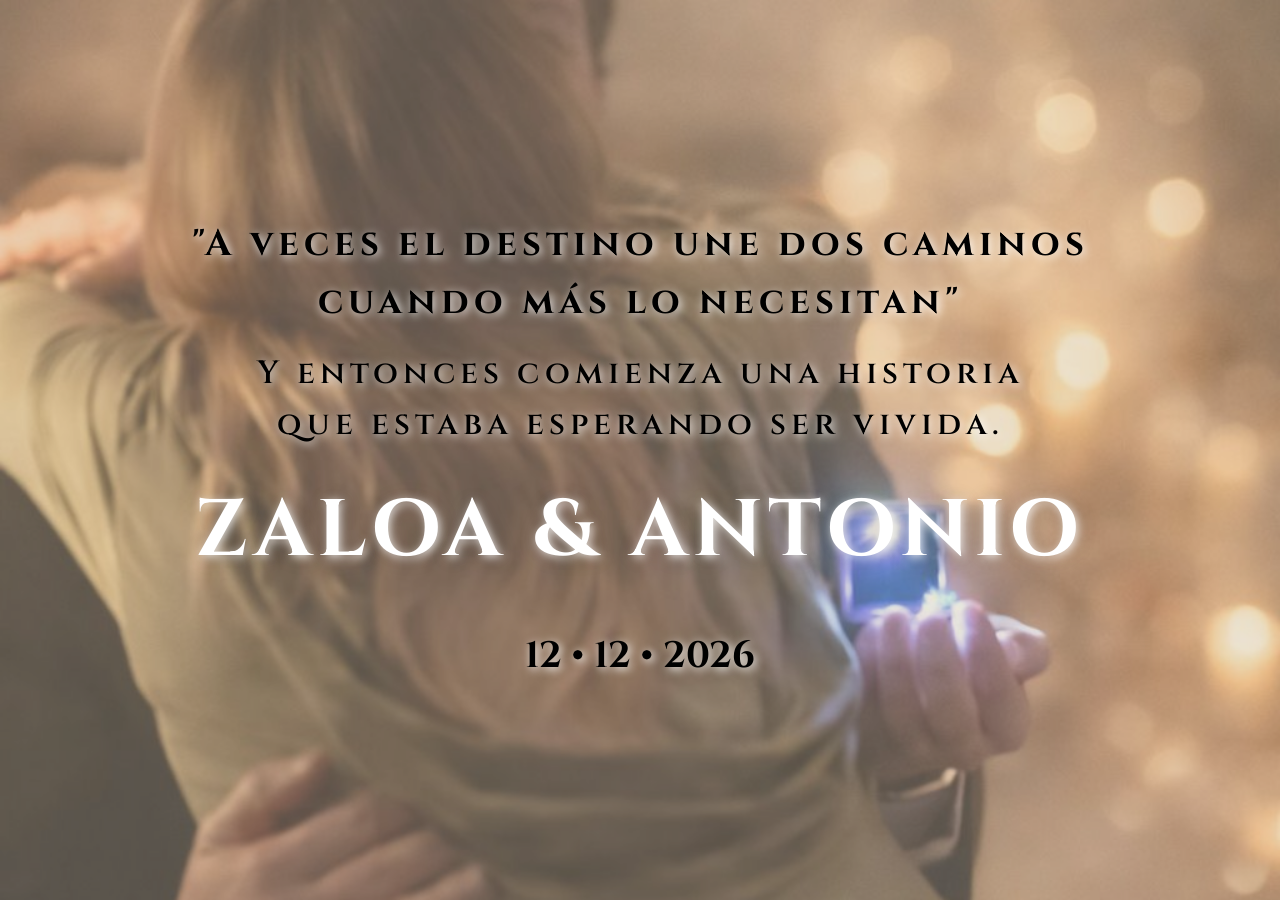
<file: index.html>
<!DOCTYPE html>
<html lang="es">

<head>
    <meta charset="UTF-8">
    <meta name="viewport" content="width=device-width, initial-scale=1.0">
    <meta name="description"
        content="Invitación exclusiva a la boda de Zaloa & Antonio el 12 de diciembre de 2026 en Doña Francisquita Catering. ¡Te esperamos!">
    <title>Nuestra Boda | ZALOA & ANTONIO</title>
    <link rel="preconnect" href="https://fonts.googleapis.com">
    <link rel="preconnect" href="https://fonts.gstatic.com" crossorigin>
    <link
        href="https://fonts.googleapis.com/css2?family=Cinzel:wght@400;700&family=Cormorant:wght@400;600;700&family=Montserrat:wght@300;400&family=Playfair+Display:ital,wght@0,400;0,700;1,400&display=swap"
        rel="stylesheet">
    <link rel="stylesheet" href="style.css">
</head>

<body>
    <div class="scroll-container">
        <!-- Section 1: Hero con Imagen de Finca -->
        <section class="section hero" id="home"
            style="background-image: url('images/1.1.jpg'); background-size: cover; background-position: center;">
            <div class="overlay"></div>
            <div class="content fade-in">
                <span class="subtitle">"A veces el destino une dos caminos <br> cuando más lo necesitan"</span>
                <span class="subtitle1"> Y entonces comienza una historia <br> que estaba esperando ser vivida.</span>
                <h1>ZALOA & ANTONIO</h1>
                <p class="date">12 • 12 • 2026</p>
            </div>
        </section>

        <!-- Section 2: NUESTRA HISTORIA -->
        <section class="section history-section" id="history"
            style="background-image: url('images/2.jpg'); background-size: cover; background-position: center;">
            <div class="overlay"></div>
            <div class="content">
                <h2 class="reveal">NUESTRA HISTORIA</h2>
                <div class="history-card reveal delay-1">
                    <p class="section-subtitle reveal delay-2">Dicen que hay encuentros que aparecen escritos desde
                        siempre.
                    </p>
                    <div class="history-divider reveal delay-3"></div>
                    <p class="section-subtitle1 reveal delay-4">Cuando nos encontramos, todo empezó a encajar. <br>
                        Como si nuestras almas ya se conocieran.</p>
                    <p class="section-subtitle1 reveal delay-5">Desde entonces hemos caminado juntos, aprendiendo,
                        creceindo
                        y construyendo
                        una historia que hoy quremos celebrar con vosotros</p>
                    <p class="section-subtitle1 reveal delay-7">El 12 de diciembre de 2026, comenzaremos una nueva
                        etapa.
                    </p>
                </div>
            </div>
        </section>

        <!-- Section 2: Cuenta Atrás -->
        <section class="section countdown-section" id="countdown"
            style="background-image: url('images/1.jpg'); background-size: cover; background-position: center;">
            <div class="overlay"></div>
            <div class="content">
                <h2 class="countdown-main-title reveal">CUENTA ATRÁS</h2>
                <p class="section-subtitle subtitle-tight reveal delay-1">Nuestro gran día está cada vez más cerca</p>
                <p class="section-subtitle1 reveal delay-3">Y queremos compartirlo con las personas que forman parte de
                    nuestra vida.</p>
                <div class="countdown-container large reveal delay-4">
                    <div class="countdown-box pulse-soft">
                        <span id="days">00</span>
                        <label>Días</label>
                    </div>
                    <div class="countdown-box pulse-soft">
                        <span id="hours">00</span>
                        <label>Horas</label>
                    </div>
                    <div class="countdown-box pulse-soft">
                        <span id="minutes">00</span>
                        <label>Minutos</label>
                    </div>
                    <div class="countdown-box pulse-soft">
                        <span id="seconds">00</span>
                        <label>Segundos</label>
                    </div>
                </div>
            </div>
        </section>

        <!-- Section 3: Ubicación y Hora Unificado -->
        <section class="section location-section" id="location"
            style="background-image: url('images/3.jpg'); background-size: cover; background-position: center;">
            <div class="overlay"></div>
            <div class="content">
                <h2 class="reveal">EL GRAN DÍA</h2>
                <div class="location-container reveal delay-1">
                    <div class="location-info-card">
                        <div class="card-decoration"></div>
                        <div class="location-header">
                            <span class="icon">✨</span>
                            <h3>Ceremonia y Banquete</h3>
                        </div>
                        <div class="location-details">
                            <p class="venue-name">Finca la Tosca</p>
                            <p class="venue-address">Cam. Retiro, 2, Churriana, 29140 Málaga</p>
                            <div class="time-badge">
                                <span class="time-icon">🕒</span>
                                <span>Sábado, 12 de diciembre de 2026</span>
                            </div>
                            <div class="info-rectangles">
                                <div class="info-box">
                                    <span class="info-label">Ceremonia</span>
                                    <span class="info-value">13:00h</span>
                                </div>
                                <div class="info-box">
                                    <span class="info-label">Comida/fiesta</span>
                                    <span class="info-value">14:30h</span>
                                </div>
                            </div>
                        </div>
                        <a href="https://www.google.com/maps/place/Finca+la+Tosca+by+Do%C3%B1a+Francisquita+Catering/@36.6690931,-4.5057831,208m/data=!3m1!1e3!4m6!3m5!1s0xd72fa441da0c811:0x98508a2f35a46649!8m2!3d36.669154!4d-4.5057016!16s%2Fg%2F11f2ckz7c2?hl=es&entry=ttu"
                            target="_blank" class="btn-location">
                            <span>Cómo llegar 📍ㅤㅤㅤㅤ ⭢</span>
                        </a>
                    </div>
                </div>
            </div>
        </section>

        <!-- Section 4: Regalo Interactivo -->
        <section class="section gift-section" id="gift"
            style="background-image: url('images/4.jpg'); background-size: cover; background-position: center;">
            <div class="overlay"></div>
            <div class="content">
                <h2 class="reveal">NUESTRO REGALO</h2>
                <p class="section-subtitle reveal delay-1">Vuestra presencia es lo más importante para nosotros. <br>
                    Pero si queréis ayudarnos a empezar esta nueva aventura juntos, podéis hacerlo aquí.</p>
                <div class="gift-interactive-area reveal delay-2">
                    <div class="gift-stack-container" id="gift-box">
                        <!-- Beige Box 1 (Back) -->
                        <div class="gift-box beige-dark">
                            <div class="gift-lid">
                                <div class="gift-bow-wrapper">
                                    <div class="gift-bow-side bow-left"></div>
                                    <div class="gift-bow-side bow-right"></div>
                                    <div class="bow-center"></div>
                                </div>
                            </div>
                            <div class="gift-container-base">
                                <div class="gift-dots"></div>
                                <div class="gift-ribbon"></div>
                            </div>
                        </div>
                        <!-- Beige Box 2 (Left) -->
                        <div class="gift-box beige-light">
                            <div class="gift-lid">
                                <div class="gift-bow-wrapper">
                                    <div class="gift-bow-side bow-left"></div>
                                    <div class="gift-bow-side bow-right"></div>
                                    <div class="bow-center"></div>
                                </div>
                            </div>
                            <div class="gift-container-base">
                                <div class="gift-dots"></div>
                                <div class="gift-ribbon"></div>
                            </div>
                        </div>
                        <!-- Beige Box 3 (Right) -->
                        <div class="gift-box beige-medium">
                            <div class="gift-lid">
                                <div class="gift-bow-wrapper">
                                    <div class="gift-bow-side bow-left"></div>
                                    <div class="gift-bow-side bow-right"></div>
                                    <div class="bow-center"></div>
                                </div>
                            </div>
                            <div class="gift-container-base">
                                <div class="gift-dots"></div>
                                <div class="gift-ribbon"></div>
                            </div>
                        </div>
                    </div>
                    <div class="gift-reveal-content" id="gift-reveal">
                        <a href="#" id="iban-link" class="iban-link">Click aquí</a>
                        <div id="iban-display" class="iban-display"></div>
                    </div>
                </div>
                <p class="click-hint" id="gift-hint">¡Toca el regalo para abrirlo!</p>
            </div>
        </section>

        <!-- Section 5: RSVP -->
        <section class="section rsvp" id="rsvp"
            style="background-image: url('images/5.jpg'); background-size: cover; background-position: center;">
            <div class="overlay"></div>
            <div class="content">
                <h2 class="reveal">CONFIRMA TU ASISTENCIA</h2>
                <p class="section-subtitle reveal delay-1">Nos haría mucha ilusión saber si podrás acompañarnos. <br>
                    Por favor,
                    confirma tu asistencia antes del 1 de Noviembre.</p>
                <button class="btn-rsvp reveal delay-2">Confirmar asistencia</button>
            </div>
        </section>
    </div>

    <script src="script.js"></script>
</body>

</html>
</file>
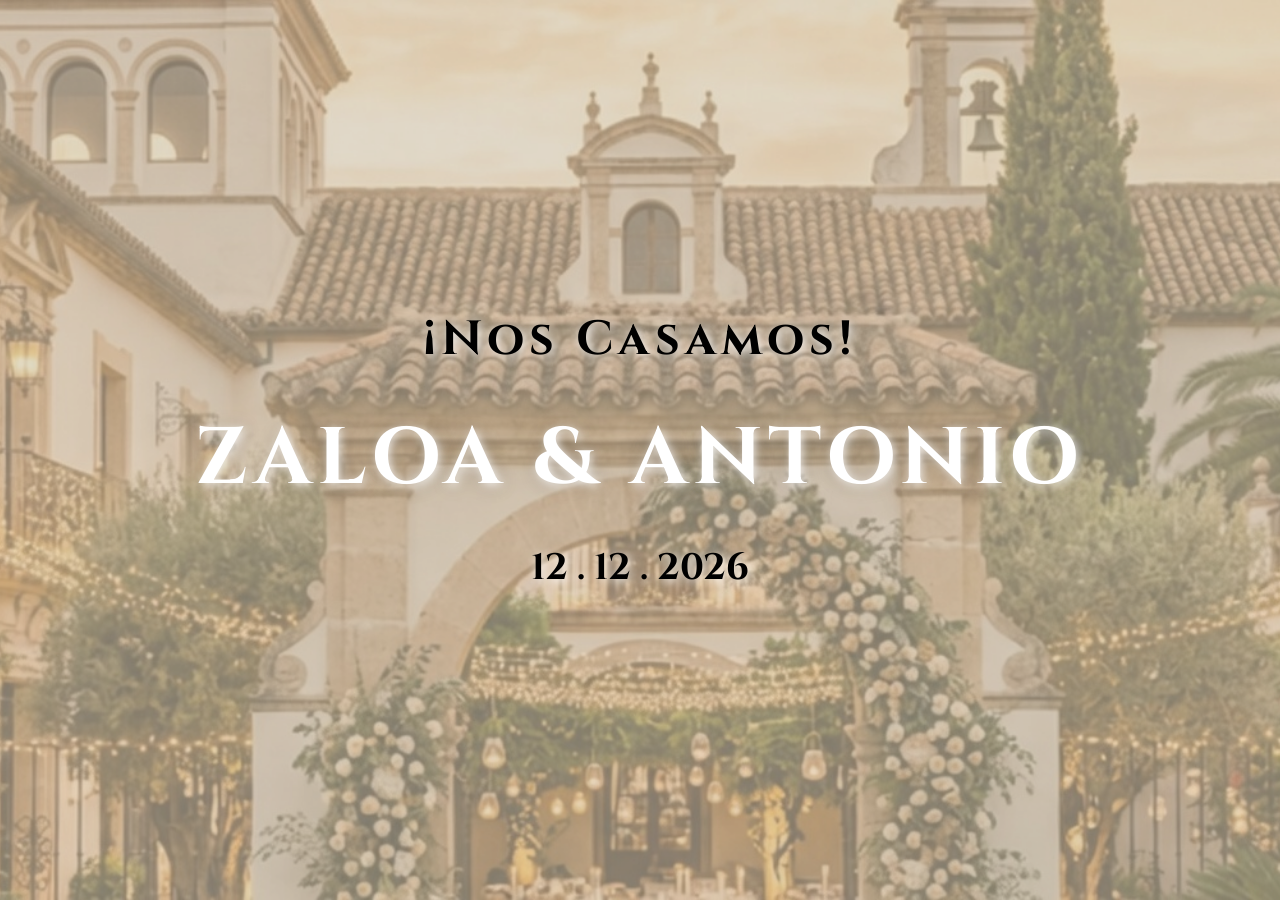
<file: Invitación de nuestra boda.html>
<!DOCTYPE html>
<html lang="es">

<head>
    <meta charset="UTF-8">
    <meta name="viewport" content="width=device-width, initial-scale=1.0">
    <meta name="description"
        content="Invitación exclusiva a la boda de Ana & Carlos el 12 de diciembre de 2026 en Doña Francisquita Catering. ¡Te esperamos!">
    <title>Nuestra Boda | ZALOA & ANTONIO</title>
    <link rel="preconnect" href="https://fonts.googleapis.com">
    <link rel="preconnect" href="https://fonts.gstatic.com" crossorigin>
    <link
        href="https://fonts.googleapis.com/css2?family=Cinzel:wght@400;700&family=Montserrat:wght@300;400&family=Playfair+Display:ital,wght@0,400;0,700;1,400&display=swap"
        rel="stylesheet">
    <style>
        :root {
            --beige-light: #FDFBF7;
            --beige-medium: #F5F0E6;
            --beige-dark: #E8E0D1;
            --gold: #C5A059;
            --text-color: #5C544B;
            --heading-font: 'Cinzel', serif;
            --body-font: 'Montserrat', sans-serif;
            --accent-font: 'Playfair Display', serif;
        }

        * {
            margin: 0;
            padding: 0;
            box-sizing: border-box;
        }

        body {
            background-color: var(--beige-light);
            color: var(--text-color);
            font-family: var(--body-font);
            overflow-x: hidden;
            line-height: 1.6;
        }

        .scroll-container {
            height: 100vh;
            height: 100dvh;
            overflow-y: auto;
            scroll-behavior: smooth;
            -webkit-overflow-scrolling: touch;
            /* Momentum scroll for iOS */
        }

        .section {
            min-height: 100vh;
            min-height: 100dvh;
            width: 100%;
            display: flex;
            flex-direction: column;
            justify-content: center;
            align-items: center;
            text-align: center;
            padding: 2rem;
            position: relative;
            overflow: hidden;
        }

        /* Background Gradients for depth */
        .section:nth-child(odd) {
            background: linear-gradient(to bottom, var(--beige-light), var(--beige-medium));
        }

        .section:nth-child(even) {
            background: linear-gradient(to bottom, var(--beige-medium), var(--beige-dark));
        }

        /* Typography */
        h1 {
            font-family: var(--heading-font);
            font-size: 5rem;
            font-weight: 700;
            margin-bottom: 1rem;
            color: #ffffff;
            letter-spacing: 6px;
            text-shadow: 2px 2px 10px rgba(255, 255, 255, 0.8), 2px 2px 20px rgba(0, 0, 0, 0.2);
        }

        h2 {
            font-family: var(--heading-font);
            font-size: 3rem;
            font-weight: 700;
            letter-spacing: 5px;
            color: #000;
            margin-bottom: 2rem;
            text-shadow: 2px 2px 10px rgba(255, 255, 255, 1);
        }




        h3 {
            font-family: var(--heading-font);
            font-size: 1.2rem;
            margin-bottom: 0.5rem;
            color: var(--gold);
        }

        .subtitle {
            font-family: var(--heading-font);
            letter-spacing: 5px;
            font-size: 3rem;
            font-weight: 700;
            margin-bottom: 1rem;
            display: block;
            color: #000;
            text-shadow: 2px 2px 10px rgba(255, 255, 255, 1);
        }

        .date {
            font-family: var(--heading-font);
            font-size: 2.3rem;
            font-weight: 700;
            margin-top: 1rem;
            color: #000;
            text-shadow: 2px 2px 10px rgba(255, 255, 255, 1);
        }

        /* Hero Section Specifics */
        .hero {
            position: relative;
        }

        .overlay {
            position: absolute;
            top: 0;
            left: 0;
            width: 100%;
            height: 100%;
            background: rgba(208, 196, 173, 0.4);
            /* Overlay ligero para legibilidad */
        }

        .hero .content {
            position: relative;
            z-index: 1;
        }

        .scroll-hint {
            position: absolute;
            bottom: 30px;
            font-size: 0.8rem;
            animation: bounce 2s infinite;
            opacity: 0.7;
            z-index: 1;
        }

        @keyframes bounce {

            0%,
            20%,
            50%,
            80%,
            100% {
                transform: translateY(0);
            }

            40% {
                transform: translateY(-10px);
            }

            60% {
                transform: translateY(-5px);
            }
        }

        /* Countdown Section */
        .countdown-section {
            position: relative;
        }

        .countdown-bg-slider {
            position: absolute;
            top: 0;
            left: 0;
            width: 100%;
            height: 100%;
            background-size: cover;
            background-position: center;
            background-repeat: no-repeat;
            animation: countdownSlideshow 15s infinite ease-in-out;
            z-index: 0;
        }

        .countdown-section .overlay {
            z-index: 1;
        }

        .countdown-section .content {
            position: relative;
            z-index: 2;
            max-width: 600px;
        }

        /* .countdown-main-title removed as h2 now handles this style */

        .section-subtitle {
            font-family: var(--accent-font);
            font-size: 1.5rem;
            font-style: italic;
            font-weight: 700;
            margin-bottom: 3rem;
            color: #000;
            text-shadow: 2px 2px 8px rgba(255, 255, 255, 0.9);
        }

        .countdown-container.large {
            display: flex;
            gap: 1.5rem;
            justify-content: center;
            flex-wrap: wrap;
        }

        .countdown-box {
            background: white;
            border: 2px solid var(--gold);
            padding: 2rem 1.5rem;
            min-width: 120px;
            box-shadow: 0 10px 30px rgba(197, 160, 89, 0.1);
            border-radius: 12px;
            display: flex;
            flex-direction: column;
            transition: transform 0.3s ease;
            font-family: var(--heading-font);
        }

        .countdown-box:hover {
            transform: translateY(-10px);
        }

        .countdown-box span {
            font-size: 3rem;
            font-weight: 700;
            color: var(--gold);
            line-height: 1;
        }

        .countdown-box label {
            font-size: 0.9rem;
            text-transform: uppercase;
            letter-spacing: 2px;
            margin-top: 10px;
            color: var(--text-color);
        }

        /* Location Section Redesign */
        .location-section {
            position: relative;
        }

        .location-section .content {
            position: relative;
            z-index: 2;
        }

        .location-container {
            display: flex;
            gap: 2rem;
            align-items: stretch;
            justify-content: center;
            max-width: 1000px;
            margin: 0 auto;
            width: 100%;
        }

        .location-info-card {
            max-width: 500px;
            background: #ffffff;
            padding: 3rem;
            border-radius: 20px;
            text-align: left;
            position: relative;
            box-shadow: 0 20px 60px rgba(0, 0, 0, 0.08);
            display: flex;
            flex-direction: column;
            justify-content: center;
            border: 1px solid var(--beige-dark);
            transition: transform 0.4s ease, box-shadow 0.4s ease;
        }

        .location-info-card:hover {
            transform: translateY(-5px);
            box-shadow: 0 30px 80px rgba(0, 0, 0, 0.12);
        }

        .card-decoration {
            position: absolute;
            top: 20px;
            right: 20px;
            width: 60px;
            height: 60px;
            border-top: 2px solid var(--gold);
            border-right: 2px solid var(--gold);
            opacity: 0.3;
        }

        .location-header {
            display: flex;
            align-items: center;
            gap: 1rem;
            margin-bottom: 2rem;
        }

        .location-header .icon {
            font-size: 2rem;
            filter: drop-shadow(0 2px 4px rgba(0, 0, 0, 0.1));
        }

        .location-header h3 {
            margin-bottom: 0;
            font-family: var(--accent-font);
            font-size: 1.8rem;
            font-style: italic;
            color: var(--text-color);
        }

        .location-details .venue-name {
            font-family: var(--heading-font);
            font-size: 1.6rem;
            color: var(--gold);
            margin-bottom: 0.5rem;
            font-weight: 700;
        }

        .location-details .venue-address {
            font-size: 1rem;
            color: #8E8479;
            margin-bottom: 2rem;
            line-height: 1.4;
        }

        .time-badge {
            display: inline-flex;
            align-items: center;
            gap: 0.75rem;
            background: var(--beige-light);
            padding: 0.75rem 1.5rem;
            border-radius: 50px;
            font-weight: 600;
            color: var(--text-color);
            margin-bottom: 2.5rem;
            border: 1px solid var(--beige-medium);
        }

        .btn-location {
            display: inline-block;
            text-align: center;
            background-color: #8E7B5C;
            color: #ffffff;
            text-decoration: none;
            padding: 1rem 2rem;
            border: none;
            border-radius: 4px;
            font-family: var(--heading-font);
            font-weight: 700;
            text-transform: uppercase;
            letter-spacing: 2px;
            transition: all 0.3s ease;
            margin-top: 2rem;
            cursor: pointer;
        }

        .btn-location:hover {
            background-color: #6D5D45;
            color: white;
        }


        .map-wrapper {
            flex: 1.2;
            min-height: 400px;
            position: relative;
            border-radius: 20px;
            overflow: hidden;
            box-shadow: 0 20px 60px rgba(0, 0, 0, 0.1);
            border: 8px solid #ffffff;
        }

        .map-frame {
            width: 100%;
            height: 100%;
        }

        @media (max-width: 900px) {
            .location-container {
                flex-direction: column;
                padding: 0 1rem;
            }
        }

        .gift-section {
            position: relative;
        }

        .gift-section .content {
            position: relative;
            z-index: 2;
        }

        /* Gift Section - PREMIUM (Style based on 1.png) */
        .gift-interactive-area {
            position: relative;
            min-height: 300px;
            display: flex;
            justify-content: center;
            align-items: center;
            margin-top: 2rem;
        }

        /* Triple Gift Box Stack */
        .gift-stack-container {
            width: 280px;
            height: 240px;
            position: relative;
            cursor: pointer;
            transition: all 0.5s cubic-bezier(0.175, 0.885, 0.32, 1.275);
            z-index: 10;
            margin: 0 auto;
        }

        .gift-box {
            position: absolute;
            transition: all 0.4s ease;
        }

        /* Individual Box Sizes & Bases */
        .gift-box.beige-dark {
            width: 140px;
            height: 140px;
            left: 70px;
            top: 0;
            z-index: 11;
        }

        .gift-box.beige-medium {
            width: 120px;
            height: 120px;
            left: 140px;
            top: 80px;
            z-index: 13;
        }

        .gift-box.beige-light {
            width: 120px;
            height: 120px;
            left: 20px;
            top: 90px;
            z-index: 12;
        }

        .gift-container-base {
            width: 100%;
            height: 100%;
            position: absolute;
            bottom: 0;
            border-radius: 8px;
            overflow: hidden;
        }

        /* Colors */
        .beige-dark .gift-container-base {
            background: #D9CDB8;
        }

        .beige-medium .gift-container-base {
            background: #F5F0E6;
        }

        .beige-light .gift-container-base {
            background: #FDFBF7;
        }

        .gift-dots {
            position: absolute;
            width: 100%;
            height: 100%;
            background-image: radial-gradient(circle, rgba(255, 255, 255, 0.8) 1.5px, transparent 1.5px);
            background-size: 15px 15px;
            opacity: 0.6;
            z-index: 1;
        }

        .gift-lid {
            width: 110%;
            height: 30px;
            position: absolute;
            top: -5px;
            left: -5%;
            z-index: 20;
            border-radius: 6px;
            box-shadow: 0 4px 10px rgba(0, 0, 0, 0.1);
        }

        .beige-dark .gift-lid {
            background: #CABDA8;
        }

        .beige-medium .gift-lid {
            background: #E6DCC8;
        }

        .beige-light .gift-lid {
            background: #F2ECE0;
        }

        .gift-ribbon {
            position: absolute;
            width: 25px;
            height: 100%;
            left: 50%;
            transform: translateX(-50%);
            z-index: 5;
            box-shadow: inset 0 0 10px rgba(0, 0, 0, 0.05);
        }

        .beige-dark .gift-ribbon,
        .beige-dark .gift-bow-side {
            background: #B38F4D;
        }

        .beige-medium .gift-ribbon,
        .beige-medium .gift-bow-side {
            background: #C5A059;
        }

        .beige-light .gift-ribbon,
        .beige-light .gift-bow-side {
            background: #D4AF37;
        }

        /* Bow styling */
        .gift-bow-wrapper {
            position: absolute;
            top: -20px;
            left: 50%;
            transform: translateX(-50%);
            width: 60px;
            height: 30px;
            z-index: 30;
        }

        .gift-bow-side {
            position: absolute;
            width: 30px;
            height: 22px;
            border-radius: 50%;
            top: 4px;
        }

        .bow-left {
            left: 0;
            transform: rotate(-20deg);
        }

        .bow-right {
            right: 0;
            transform: rotate(20deg);
        }

        .bow-center {
            position: absolute;
            width: 12px;
            height: 12px;
            background: rgba(0, 0, 0, 0.05);
            border-radius: 50%;
            left: 50%;
            top: 9px;
            transform: translateX(-50%);
            z-index: 31;
        }

        /* Interaction Effects */
        .gift-stack-container:hover {
            transform: scale(1.05);
        }

        .gift-stack-container:hover .gift-box {
            animation: shakeGroup 0.5s infinite;
        }

        @keyframes shakeGroup {

            0%,
            100% {
                transform: rotate(0deg);
            }

            25% {
                transform: rotate(-2deg);
            }

            75% {
                transform: rotate(2deg);
            }
        }

        .gift-stack-container.exploding {
            animation: explodeGroup 0.7s forwards cubic-bezier(0.68, -0.55, 0.265, 1.55);
        }

        @keyframes explodeGroup {
            0% {
                transform: scale(1.05);
                opacity: 1;
            }

            30% {
                transform: scale(1.3);
            }

            100% {
                transform: scale(0);
                opacity: 0;
            }
        }

        .gift-reveal-content {
            display: none;
            flex-direction: column;
            align-items: center;
            position: absolute;
            z-index: 5;
            animation: fadeInReveal 0.8s forwards ease-out;
        }

        @keyframes fadeInReveal {
            from {
                opacity: 0;
                transform: translateY(30px) scale(0.8);
            }

            to {
                opacity: 1;
                transform: translateY(0) scale(1);
            }
        }

        .iban-link {
            font-family: var(--heading-font);
            font-size: 1.8rem;
            color: var(--gold);
            text-decoration: none;
            border: 2px solid var(--gold);
            padding: 1rem 2rem;
            border-radius: 50px;
            background: white;
            box-shadow: 0 10px 25px rgba(197, 160, 89, 0.15);
            transition: all 0.3s ease;
        }

        .iban-link:hover {
            background: var(--gold);
            color: white;
            transform: translateY(-5px);
        }

        .iban-display {
            margin-top: 2rem;
            font-family: 'Courier New', Courier, monospace;
            font-size: 1.5rem;
            font-weight: bold;
            color: var(--text-color);
            background: #FFF;
            padding: 1.5rem;
            border-radius: 12px;
            display: none;
            border: 2px solid var(--beige-dark);
            box-shadow: inset 0 2px 10px rgba(0, 0, 0, 0.05);
            letter-spacing: 2px;
            white-space: pre-wrap;
            /* Preserva los espacios del IBAN */
        }

        /* Heart Particles */
        .heart {
            position: absolute;
            font-size: 28px;
            user-select: none;
            z-index: 100;
            pointer-events: none;
        }

        @keyframes floatHeartOut {
            0% {
                transform: translate(0, 0) scale(0.5) rotate(0);
                opacity: 1;
            }

            100% {
                transform: translate(var(--tx), var(--ty)) scale(var(--scale)) rotate(var(--rot));
                opacity: 0;
            }
        }

        /* RSVP Section */
        .rsvp {
            position: relative;
            padding: 6rem 2rem;
        }

        .rsvp .content {
            position: relative;
            z-index: 2;
        }

        .btn-rsvp {
            background-color: #8E7B5C;
            color: #ffffff;
            border: none;
            padding: 1rem 2rem;
            font-family: var(--heading-font);
            text-transform: uppercase;
            letter-spacing: 2px;
            cursor: pointer;
            margin-top: 2rem;
            transition: all 0.3s ease;
            border-radius: 4px;
        }

        .btn-rsvp:hover {
            background-color: #6D5D45;
            color: white;
        }

        /* Animations */
        .fade-in {
            animation: fadeIn 2.5s ease-out;
        }

        @keyframes fadeIn {
            from {
                opacity: 0;
                transform: translateY(20px);
            }

            to {
                opacity: 1;
                transform: translateY(0);
            }
        }

        .reveal {
            opacity: 1;
            /* Fallback for no-js or observer delay */
            transform: translateY(0);
            transition: all 1s ease-out;
        }

        @media (prefers-reduced-motion: no-preference) {
            .reveal {
                opacity: 0;
                transform: translateY(30px);
            }

            .reveal.active {
                opacity: 1;
                transform: translateY(0);
            }
        }

        /* Mobile optimizations */
        @media (max-width: 768px) {
            h1 {
                font-size: 3rem;
                letter-spacing: 4px;
            }

            h2 {
                font-size: 2.2rem;
                letter-spacing: 3px;
            }

            .subtitle {
                font-size: 1.8rem;
                letter-spacing: 3px;
            }

            .date {
                font-size: 1.8rem;
            }

            .section {
                padding: 1.5rem;
            }

            .section-subtitle {
                font-size: 1.2rem;
                margin-bottom: 2rem;
            }

            .countdown-container.large {
                gap: 1rem;
            }

            .countdown-box {
                min-width: 90px;
                padding: 1.5rem 1rem;
            }

            .countdown-box span {
                font-size: 2rem;
            }

            .location-info-card {
                padding: 2rem;
            }

            .location-header h3 {
                font-size: 1.5rem;
            }

            .location-details .venue-name {
                font-size: 1.4rem;
            }

            .iban-link {
                font-size: 1.3rem;
                padding: 0.8rem 1.5rem;
            }

            .iban-display {
                font-size: 1.1rem;
                padding: 1rem;
                letter-spacing: 1px;
            }
        }

        @media (max-width: 480px) {
            h1 {
                font-size: 2.2rem;
                letter-spacing: 2px;
            }

            h2 {
                font-size: 1.8rem;
                letter-spacing: 2px;
            }

            .subtitle {
                font-size: 1.5rem;
                letter-spacing: 2px;
            }

            .date {
                font-size: 1.5rem;
            }

            .countdown-container.large {
                gap: 0.5rem;
            }

            .countdown-box {
                min-width: 70px;
                padding: 1rem 0.5rem;
            }

            .countdown-box span {
                font-size: 1.5rem;
            }

            .countdown-box label {
                font-size: 0.7rem;
                letter-spacing: 1px;
            }

            .gift-box-wrapper.premium {
                width: 130px;
                height: 130px;
            }

            .gift-lid-premium {
                height: 35px;
            }

            .gift-bow {
                width: 60px;
                height: 30px;
                top: -20px;
            }

            .bow-left,
            .bow-right {
                width: 30px;
                height: 25px;
            }

            .location-details .venue-address {
                font-size: 0.9rem;
            }

            .time-badge {
                padding: 0.5rem 1rem;
                font-size: 0.9rem;
            }

            .btn-location {
                padding: 1rem 1.5rem;
            }
        }

        @media (max-width: 360px) {
            h1 {
                font-size: 2.2rem;
            }

            .countdown-box {
                min-width: 65px;
            }
        }
    </style>
</head>

<body>
    <div class="scroll-container">
        <!-- Section 1: Hero con Imagen de Finca -->
        <section class="section hero" id="home"
            style="background-image: url('images/1.jpg'); background-size: cover; background-position: center;">
            <div class="overlay"></div>
            <div class="content fade-in">
                <span class="subtitle">¡Nos Casamos!</span>
                <h1>ZALOA & ANTONIO</h1>
                <p class="date">12 . 12 . 2026</p>
            </div>
        </section>

        <!-- Section 2: Cuenta Atrás -->
        <section class="section countdown-section" id="countdown"
            style="background-image: url('images/2.jpg'); background-size: cover; background-position: center;">
            <div class="overlay"></div>
            <div class="content reveal">
                <h2 class="countdown-main-title">Cuenta atrás</h2>
                <p class="section-subtitle">Para el día más especial de nuestras vidas</p>
                <div class="countdown-container large">
                    <div class="countdown-box">
                        <span id="days">00</span>
                        <label>Días</label>
                    </div>
                    <div class="countdown-box">
                        <span id="hours">00</span>
                        <label>Horas</label>
                    </div>
                    <div class="countdown-box">
                        <span id="minutes">00</span>
                        <label>Minutos</label>
                    </div>
                    <div class="countdown-box">
                        <span id="seconds">00</span>
                        <label>Segundos</label>
                    </div>
                </div>
            </div>
        </section>

        <!-- Section 3: Ubicación y Hora Unificado -->
        <section class="section location-section" id="location"
            style="background-image: url('images/3.jpg'); background-size: cover; background-position: center;">
            <div class="overlay"></div>
            <div class="content reveal">
                <h2>¿Dónde y Cuándo?</h2>
                <div class="location-container">
                    <div class="location-info-card">
                        <div class="card-decoration"></div>
                        <div class="location-header">
                            <span class="icon">✨</span>
                            <h3>Ceremonia y Banquete</h3>
                        </div>
                        <div class="location-details">
                            <p class="venue-name">Finca la Tosca</p>
                            <p class="venue-address">Cam. Retiro, 2, Churriana, 29140 Málaga</p>
                            <div class="time-badge">
                                <span class="time-icon">🕒</span>
                                <span>13:00 - ??? (Tardeo)</span>
                            </div>
                        </div>
                        <a href="https://www.google.com/maps/place/Finca+la+Tosca+by+Do%C3%B1a+Francisquita+Catering/@36.6690931,-4.5057831,208m/data=!3m1!1e3!4m6!3m5!1s0xd72fa441da0c811:0x98508a2f35a46649!8m2!3d36.669154!4d-4.5057016!16s%2Fg%2F11f2ckz7c2?hl=es&entry=ttu"
                            target="_blank" class="btn-location">
                            <span>Cómo llegar</span>
                            <span class="btn-icon">→</span>
                        </a>
                    </div>
                </div>
            </div>
        </section>

        <!-- Section 4: Regalo Interactivo -->
        <section class="section gift-section" id="gift"
            style="background-image: url('images/4.jpg'); background-size: cover; background-position: center;">
            <div class="overlay"></div>
            <div class="content reveal">
                <h2>Nuestro Regalo</h2>
                <p class="section-subtitle">Tu presencia es nuestro mejor regalo, pero si deseas tener un detalle con
                    nosotros:</p>
                <div class="gift-interactive-area">
                    <div class="gift-stack-container" id="gift-box">
                        <!-- Beige Box 1 (Back) -->
                        <div class="gift-box beige-dark">
                            <div class="gift-lid">
                                <div class="gift-bow-wrapper">
                                    <div class="gift-bow-side bow-left"></div>
                                    <div class="gift-bow-side bow-right"></div>
                                    <div class="bow-center"></div>
                                </div>
                            </div>
                            <div class="gift-container-base">
                                <div class="gift-dots"></div>
                                <div class="gift-ribbon"></div>
                            </div>
                        </div>
                        <!-- Beige Box 2 (Left) -->
                        <div class="gift-box beige-light">
                            <div class="gift-lid">
                                <div class="gift-bow-wrapper">
                                    <div class="gift-bow-side bow-left"></div>
                                    <div class="gift-bow-side bow-right"></div>
                                    <div class="bow-center"></div>
                                </div>
                            </div>
                            <div class="gift-container-base">
                                <div class="gift-dots"></div>
                                <div class="gift-ribbon"></div>
                            </div>
                        </div>
                        <!-- Beige Box 3 (Right) -->
                        <div class="gift-box beige-medium">
                            <div class="gift-lid">
                                <div class="gift-bow-wrapper">
                                    <div class="gift-bow-side bow-left"></div>
                                    <div class="gift-bow-side bow-right"></div>
                                    <div class="bow-center"></div>
                                </div>
                            </div>
                            <div class="gift-container-base">
                                <div class="gift-dots"></div>
                                <div class="gift-ribbon"></div>
                            </div>
                        </div>
                    </div>
                    <div class="gift-reveal-content" id="gift-reveal">
                        <a href="#" id="iban-link" class="iban-link">Click aquí para ver el IBAN</a>
                        <div id="iban-display" class="iban-display"></div>
                    </div>
                </div>
                <p class="click-hint" id="gift-hint">¡Toca el regalo para abrirlo!</p>
            </div>
        </section>

        <!-- Section 5: RSVP -->
        <section class="section rsvp" id="rsvp"
            style="background-image: url('images/5.jpg'); background-size: cover; background-position: center;">
            <div class="overlay"></div>
            <div class="content reveal">
                <h2>Confirma tu asistencia</h2>
                <p class="section-subtitle">Por favor, confírmanos antes del 1 de Noviembre.</p>
                <button class="btn-rsvp">Confirmar Ahora</button>
            </div>
        </section>
    </div>

    <script>
        document.addEventListener('DOMContentLoaded', () => {
            // 1. Scroll Animations
            const observerOptions = {
                threshold: 0.1, // Lower threshold for mobile
                rootMargin: "0px 0px -50px 0px" // Trigger slightly before entering
            };

            if ('IntersectionObserver' in window) {
                const observer = new IntersectionObserver((entries) => {
                    entries.forEach(entry => {
                        if (entry.isIntersecting) {
                            entry.target.classList.add('active');
                        }
                    });
                }, observerOptions);

                const revealElements = document.querySelectorAll('.reveal');
                revealElements.forEach(el => observer.observe(el));
            } else {
                // Fallback for older browsers
                document.querySelectorAll('.reveal').forEach(el => el.classList.add('active'));
            }

            // 2. Countdown Timer
            const weddingDate = new Date("December 12, 2026 18:30:00").getTime();

            const updateCountdown = () => {
                const now = new Date().getTime();
                const distance = weddingDate - now;

                const days = Math.floor(distance / (1000 * 60 * 60 * 24));
                const hours = Math.floor((distance % (1000 * 60 * 60 * 24)) / (1000 * 60 * 60));
                const minutes = Math.floor((distance % (1000 * 60 * 60)) / (1000 * 60));
                const seconds = Math.floor((distance % (1000 * 60)) / 1000);

                document.getElementById("days").innerText = days.toString().padStart(2, '0');
                document.getElementById("hours").innerText = hours.toString().padStart(2, '0');
                document.getElementById("minutes").innerText = minutes.toString().padStart(2, '0');
                document.getElementById("seconds").innerText = seconds.toString().padStart(2, '0');

                if (distance < 0) {
                    clearInterval(countdownInterval);
                    document.querySelector(".countdown-container").innerHTML = "<span>¡Hoy es el gran día!</span>";
                }
            };

            updateCountdown();
            const countdownInterval = setInterval(updateCountdown, 1000);

            // 3. Premium Gift Box interaction & Hearts
            const giftBox = document.getElementById('gift-box');
            const giftReveal = document.getElementById('gift-reveal');
            const giftHint = document.getElementById('gift-hint');
            const ibanLink = document.getElementById('iban-link');
            const ibanDisplay = document.getElementById('iban-display');

            if (giftBox) {
                giftBox.addEventListener('click', () => {
                    // Animación de explosión/desaparición
                    giftBox.classList.add('exploding');
                    if (giftHint) giftHint.style.opacity = '0';

                    // Obtener posición del centro de la caja para los corazones
                    const rect = giftBox.getBoundingClientRect();
                    const centerX = rect.left + rect.width / 2;
                    const centerY = rect.top + rect.height / 2;

                    createHearts(centerX, centerY);

                    // Mostrar el link después de la animación de la caja
                    setTimeout(() => {
                        giftBox.style.display = 'none';
                        if (giftHint) giftHint.style.display = 'none';
                        giftReveal.style.display = 'flex';
                    }, 650);
                });
            }

            if (ibanLink) {
                ibanLink.addEventListener('click', (e) => {
                    e.preventDefault();
                    ibanLink.style.display = 'none';
                    ibanDisplay.style.display = 'block';

                    // Simular escritura del IBAN
                    const fullIban = "ES86 2080 5490 6730 4018 7777";
                    let i = 0;
                    ibanDisplay.innerText = "";
                    const typeWriter = () => {
                        if (i < fullIban.length) {
                            ibanDisplay.innerText += fullIban.charAt(i);
                            i++;
                            setTimeout(typeWriter, 60);
                        }
                    };
                    typeWriter();
                });
            }

            function createHearts(originX, originY) {
                const colors = ['#FF69B4', '#FF0000', '#FFC0CB', '#FFFFFF'];
                const heartIcons = ['❤️', '💖', '💝', '💕', '🤍'];

                for (let i = 0; i < 60; i++) {
                    const heart = document.createElement('div');
                    heart.classList.add('heart');
                    heart.innerHTML = heartIcons[Math.floor(Math.random() * heartIcons.length)];

                    // Parámetros aleatorios para la explosión radial
                    const angle = Math.random() * Math.PI * 2;
                    const distance = Math.random() * 350 + 150;
                    const tx = Math.cos(angle) * distance + 'px';
                    const ty = Math.sin(angle) * distance + 'px';
                    const scale = Math.random() * 1.5 + 0.8;
                    const rot = (Math.random() * 720 - 360) + 'deg';

                    // Posicionamiento absoluto respecto al viewport
                    heart.style.position = 'fixed';
                    heart.style.left = originX + 'px';
                    heart.style.top = originY + 'px';
                    heart.style.color = colors[Math.floor(Math.random() * colors.length)];
                    heart.style.setProperty('--tx', tx);
                    heart.style.setProperty('--ty', ty);
                    heart.style.setProperty('--scale', scale);
                    heart.style.setProperty('--rot', rot);

                    heart.style.animation = `floatHeartOut ${Math.random() * 1.5 + 1}s forwards cubic-bezier(0.12, 0, 0.39, 0)`;

                    document.body.appendChild(heart);
                    setTimeout(() => heart.remove(), 2500);
                }
            }

            // 4. RSVP Interaction
            const rsvpBtn = document.querySelector('.btn-rsvp');
            if (rsvpBtn) {
                rsvpBtn.addEventListener('click', () => {
                    alert('¡Gracias por confirmar! Te redirigiremos al formulario de confirmación.');
                });
            }
        });
    </script>
</body>

</html>
</file>
<file: style.css>
:root {
    --beige-light: #FDFBF7;
    --beige-medium: #F5F0E6;
    --beige-dark: #E8E0D1;
    --gold: #C5A059;
    --text-color: #5C544B;
    --heading-font: 'Cinzel', serif;
    --body-font: 'Montserrat', sans-serif;
    --accent-font: 'Playfair Display', serif;
}

* {
    margin: 0;
    padding: 0;
    box-sizing: border-box;
}

body {
    background-color: var(--beige-light);
    color: var(--text-color);
    font-family: var(--body-font);
    overflow-x: hidden;
    line-height: 1.6;
}

.scroll-container {
    height: 100vh;
    height: 100dvh;
    overflow-y: auto;
    scroll-behavior: smooth;
    -webkit-overflow-scrolling: touch;
    scroll-padding-top: 0;
}

.section {
    min-height: 100vh;
    min-height: 100dvh;
    width: 100%;
    display: flex;
    flex-direction: column;
    justify-content: center;
    align-items: center;
    text-align: center;
    padding: 2rem;
    position: relative;
    overflow: hidden;
    background-attachment: fixed;
    /* Parallax effect */
}

/* Background Gradients for depth */
.section:nth-child(odd) {
    background: linear-gradient(to bottom, var(--beige-light), var(--beige-medium));
}

.section:nth-child(even) {
    background: linear-gradient(to bottom, var(--beige-medium), var(--beige-dark));
}

/* Typography */
h1 {
    font-family: var(--heading-font);
    font-size: 5rem;
    font-weight: 700;
    margin-bottom: 2rem;
    color: #ffffff;
    letter-spacing: 6px;
    text-shadow: 2px 2px 10px rgba(255, 255, 255, 0.8), 2px 2px 20px rgba(0, 0, 0, 0.2);
}

h2 {
    font-family: 'Cormorant', serif;
    font-size: 3.5rem;
    font-weight: 700;
    letter-spacing: 5px;
    color: #000;
    margin-bottom: 2rem;
    text-shadow: 2px 2px 10px rgba(255, 255, 255, 1);
}

h3 {
    font-family: var(--heading-font);
    font-size: 1.2rem;
    margin-bottom: 0.5rem;
    color: var(--gold);
}

.subtitle {
    font-family: var(--heading-font);
    letter-spacing: 5px;
    font-size: 2.3rem;
    font-weight: 700;
    margin-bottom: 1rem;
    display: block;
    color: #000;
    text-shadow: 2px 2px 10px rgba(255, 255, 255, 1);
}

.subtitle1 {
    font-family: var(--heading-font);
    letter-spacing: 5px;
    font-size: 2rem;
    font-weight: 600;
    margin-bottom: 1rem;
    display: block;
    color: #000;
    text-shadow: 2px 2px 10px rgba(255, 255, 255, 1);
}

.date {
    font-family: var(--heading-font);
    font-size: 2.3rem;
    font-weight: 700;
    margin-top: 1rem;
    color: #000;
    text-shadow: 2px 2px 10px rgba(255, 255, 255, 1);
}

/* Hero Section Specifics */
.hero {
    position: relative;
}

.overlay {
    position: absolute;
    top: 0;
    left: 0;
    width: 100%;
    height: 100%;
    background: rgba(208, 196, 173, 0.4);
    /* Overlay ligero para legibilidad */
}

.hero .content {
    position: relative;
    z-index: 1;
}

.scroll-hint {
    position: absolute;
    bottom: 30px;
    font-size: 0.8rem;
    animation: bounce 2s infinite;
    opacity: 0.7;
    z-index: 1;
}

@keyframes bounce {

    0%,
    20%,
    50%,
    80%,
    100% {
        transform: translateY(0);
    }

    40% {
        transform: translateY(-10px);
    }

    60% {
        transform: translateY(-5px);
    }
}

/* History Section - Beautiful Card Layout */
.history-section .content {
    max-width: 800px;
    width: 100%;
}

.history-card {
    background: rgba(253, 251, 247, 0.85);
    /* var(--beige-light) con opacidad */
    backdrop-filter: blur(10px);
    -webkit-backdrop-filter: blur(10px);
    padding: 3.5rem 2.5rem;
    border-radius: 24px;
    box-shadow: 0 20px 50px rgba(0, 0, 0, 0.15), inset 0 0 0 1px rgba(197, 160, 89, 0.3);
    position: relative;
    overflow: hidden;
    margin: 0 auto;
    width: 100%;
    /* Asegura que tome el ancho necesario */
}

.history-card::before,
.history-card::after {
    content: '';
    position: absolute;
    width: 60px;
    height: 60px;
    border: 2px solid var(--gold);
    opacity: 0.4;
    transition: all 0.5s ease;
}

.history-card::before {
    top: 20px;
    left: 20px;
    border-bottom: none;
    border-right: none;
}

.history-card::after {
    bottom: 20px;
    right: 20px;
    border-top: none;
    border-left: none;
}

.history-card:hover::before {
    top: 15px;
    left: 15px;
    opacity: 0.8;
}

.history-card:hover::after {
    bottom: 15px;
    right: 15px;
    opacity: 0.8;
}

.history-card .section-subtitle,
.history-card .section-subtitle1 {
    text-shadow: none;
    /* Quitamos la sombra para un aspecto más limpio sobre beige */
}

.history-card .section-subtitle {
    font-size: 2rem;
    color: var(--gold);
    margin-bottom: 0.5rem;
}

.history-card .section-subtitle1 {
    color: var(--text-color);
    font-size: 1.6rem;
    margin-bottom: 1.5rem;
    line-height: 1.8;
}

.history-divider {
    width: 90px;
    height: 2px;
    background: linear-gradient(90deg, transparent, var(--gold), transparent);
    margin: 2rem auto;
    opacity: 0.7;
}

.history-card .section-subtitle1:last-child {
    margin-bottom: 0;
    font-weight: 700;
    font-size: 1.7rem;
    color: var(--gold);
    margin-top: 1rem;
}

@media (max-width: 768px) {
    .history-card {
        padding: 2.5rem 1.5rem;
        background: rgba(253, 251, 247, 0.92);
        /* Más opaco en móvil */
    }

    .history-card .section-subtitle {
        font-size: 1.6rem;
        margin-bottom: 0;
    }

    .history-card .section-subtitle1 {
        font-size: 1.35rem;
    }
}

/* Countdown Section */
.countdown-section {
    position: relative;
}

.countdown-bg-slider {
    position: absolute;
    top: 0;
    left: 0;
    width: 100%;
    height: 100%;
    background-size: cover;
    background-position: center;
    background-repeat: no-repeat;
    animation: countdownSlideshow 15s infinite ease-in-out;
    z-index: 0;
}

.countdown-section .overlay {
    z-index: 1;
}

.countdown-section .content {
    position: relative;
    z-index: 2;
    max-width: 600px;
}

/* .countdown-main-title removed as h2 now handles this style */

.section-subtitle {
    font-family: var(--accent-font);
    font-size: 2rem;
    font-style: italic;
    font-weight: 700;
    margin-bottom: 3rem;
    color: #000;
    text-shadow: 2px 2px 8px rgba(255, 255, 255, 0.9);
}

.section-subtitle1 {
    font-family: var(--accent-font);
    font-size: 1.7rem;
    font-style: italic;
    font-weight: 700;
    margin-bottom: 2.5rem;
    color: #000;
    text-shadow: 2px 2px 8px rgba(255, 255, 255, 0.9);
}

.subtitle-tight {
    margin-bottom: 0.5rem;
}

.subtitle-small-top {
    margin-bottom: 1rem;
}

.countdown-container.large {
    display: flex;
    gap: 1.5rem;
    justify-content: center;
    flex-wrap: wrap;
}

.countdown-box {
    background: white;
    border: 2px solid var(--gold);
    padding: 2rem 1.5rem;
    min-width: 120px;
    box-shadow: 0 10px 30px rgba(197, 160, 89, 0.1);
    border-radius: 12px;
    display: flex;
    flex-direction: column;
    transition: transform 0.3s ease;
    font-family: var(--heading-font);
}

.countdown-box:hover {
    transform: translateY(-10px);
}

.countdown-box span {
    font-size: 3rem;
    font-weight: 700;
    color: var(--gold);
    line-height: 1;
}

.countdown-box label {
    font-size: 0.9rem;
    text-transform: uppercase;
    letter-spacing: 2px;
    margin-top: 10px;
    color: var(--text-color);
}

.location-section {
    position: relative;
}

.location-section .content {
    position: relative;
    z-index: 2;
}

.location-info-card {
    max-width: 500px;
    background: #ffffff;
    padding: 3rem;
    border-radius: 20px;
    text-align: left;
    position: relative;
    box-shadow: 0 20px 60px rgba(0, 0, 0, 0.08);
    display: flex;
    flex-direction: column;
    justify-content: center;
    border: 1px solid var(--beige-dark);
    transition: transform 0.4s ease, box-shadow 0.4s ease;
}

.location-info-card:hover {
    transform: translateY(-5px);
    box-shadow: 0 30px 80px rgba(0, 0, 0, 0.12);
}

.card-decoration {
    position: absolute;
    top: 20px;
    right: 20px;
    width: 60px;
    height: 60px;
    border-top: 2px solid var(--gold);
    border-right: 2px solid var(--gold);
    opacity: 0.3;
}

.location-header {
    display: flex;
    align-items: center;
    gap: 1rem;
    margin-bottom: 2rem;
}

.location-header .icon {
    font-size: 2rem;
    filter: drop-shadow(0 2px 4px rgba(0, 0, 0, 0.1));
}

.location-header h3 {
    margin-bottom: 0;
    font-family: var(--accent-font);
    font-size: 1.8rem;
    font-style: italic;
    color: var(--text-color);
}

.location-details .venue-name {
    font-family: var(--heading-font);
    font-size: 1.6rem;
    color: var(--gold);
    margin-bottom: 0.5rem;
    font-weight: 700;
}

.location-details .venue-address {
    font-size: 1rem;
    color: #8E8479;
    margin-bottom: 2rem;
    line-height: 1.4;
}

.time-badge {
    display: inline-flex;
    align-items: center;
    gap: 0.75rem;
    background: var(--beige-light);
    padding: 0.75rem 1.5rem;
    border-radius: 50px;
    font-weight: 600;
    color: var(--text-color);
    margin-bottom: 2.5rem;
    border: 1px solid var(--beige-medium);
}

.info-rectangles {
    display: flex;
    gap: 1rem;
    margin-bottom: 2rem;
}

.info-box {
    flex: 1;
    background: var(--beige-light);
    border: 1px solid var(--gold);
    padding: 1rem;
    border-radius: 12px;
    display: flex;
    flex-direction: column;
    align-items: center;
    justify-content: center;
    transition: transform 0.3s ease, box-shadow 0.3s ease;
}

.info-box:hover {
    transform: translateY(-3px);
    box-shadow: 0 5px 15px rgba(197, 160, 89, 0.2);
}

.info-label {
    font-family: var(--heading-font);
    font-size: 0.7rem;
    text-transform: uppercase;
    letter-spacing: 1.5px;
    color: var(--gold);
    margin-bottom: 0.3rem;
    font-weight: 700;
}

.info-value {
    font-family: var(--body-font);
    font-size: 1rem;
    font-weight: 600;
    color: var(--text-color);
}

.btn-location {
    display: inline-block;
    text-align: center;
    background-color: #8E7B5C;
    color: #ffffff;
    text-decoration: none;
    padding: 1rem 2rem;
    border: none;
    border-radius: 4px;
    font-family: var(--heading-font);
    font-weight: 700;
    text-transform: uppercase;
    letter-spacing: 2px;
    transition: all 0.3s ease;
    margin-top: 2rem;
    cursor: pointer;
}

.btn-location:hover {
    background-color: #6D5D45;
    color: white;
}


.map-wrapper {
    flex: 1.2;
    min-height: 400px;
    position: relative;
    border-radius: 20px;
    overflow: hidden;
    box-shadow: 0 20px 60px rgba(0, 0, 0, 0.1);
    border: 8px solid #ffffff;
}

.map-frame {
    width: 100%;
    height: 100%;
}

@media (max-width: 900px) {
    .location-container {
        flex-direction: column;
        padding: 0 1rem;
    }

    .map-wrapper {
        min-height: 300px;
    }
}

.gift-section {
    position: relative;
}

.gift-section .content {
    position: relative;
    z-index: 2;
}

.gift-interactive-area {
    position: relative;
    min-height: 300px;
    display: flex;
    justify-content: center;
    align-items: center;
    margin-top: 2rem;
}

/* Triple Gift Box Stack */
.gift-stack-container {
    width: 280px;
    height: 240px;
    position: relative;
    cursor: pointer;
    transition: all 0.5s cubic-bezier(0.175, 0.885, 0.32, 1.275);
    z-index: 10;
    margin: 0 auto;
}

.gift-box {
    position: absolute;
    transition: all 0.4s ease;
}

/* Individual Box Sizes & Bases */
.gift-box.beige-dark {
    width: 140px;
    height: 140px;
    left: 70px;
    top: 0;
    z-index: 11;
}

.gift-box.beige-medium {
    width: 120px;
    height: 120px;
    left: 140px;
    top: 80px;
    z-index: 13;
}

.gift-box.beige-light {
    width: 120px;
    height: 120px;
    left: 20px;
    top: 90px;
    z-index: 12;
}

.gift-container-base {
    width: 100%;
    height: 100%;
    position: absolute;
    bottom: 0;
    border-radius: 8px;
    overflow: hidden;
}

/* Colors */
.beige-dark .gift-container-base {
    background: #D9CDB8;
}

.beige-medium .gift-container-base {
    background: #F5F0E6;
}

.beige-light .gift-container-base {
    background: #e3dfd8;
}

.gift-dots {
    position: absolute;
    width: 100%;
    height: 100%;
    background-image: radial-gradient(circle, rgba(255, 255, 255, 0.8) 1.5px, transparent 1.5px);
    background-size: 15px 15px;
    opacity: 0.6;
    z-index: 1;
}

.gift-lid {
    width: 110%;
    height: 30px;
    position: absolute;
    top: -5px;
    left: -5%;
    z-index: 20;
    border-radius: 6px;
    box-shadow: 0 4px 10px rgba(0, 0, 0, 0.1);
}

.beige-dark .gift-lid {
    background: #CABDA8;
}

.beige-medium .gift-lid {
    background: #E6DCC8;
}

.beige-light .gift-lid {
    background: #e4e0d6;
}

.gift-ribbon {
    position: absolute;
    width: 25px;
    height: 100%;
    left: 50%;
    transform: translateX(-50%);
    z-index: 5;
    box-shadow: inset 0 0 10px rgba(0, 0, 0, 0.05);
}

.beige-dark .gift-ribbon,
.beige-dark .gift-bow-side {
    background: #B38F4D;
}

.beige-medium .gift-ribbon,
.beige-medium .gift-bow-side {
    background: #C5A059;
}

.beige-light .gift-ribbon,
.beige-light .gift-bow-side {
    background: #D4AF37;
}

/* Bow styling */
.gift-bow-wrapper {
    position: absolute;
    top: -20px;
    left: 50%;
    transform: translateX(-50%);
    width: 60px;
    height: 30px;
    z-index: 30;
}

.gift-bow-side {
    position: absolute;
    width: 30px;
    height: 22px;
    border-radius: 50%;
    top: 4px;
}

.bow-left {
    left: 0;
    transform: rotate(-20deg);
}

.bow-right {
    right: 0;
    transform: rotate(20deg);
}

.bow-center {
    position: absolute;
    width: 12px;
    height: 12px;
    background: rgba(0, 0, 0, 0.05);
    border-radius: 50%;
    left: 50%;
    top: 9px;
    transform: translateX(-50%);
    z-index: 31;
}

/* Interaction Effects */
.gift-stack-container:hover {
    transform: scale(1.05);
}

.gift-stack-container:hover .gift-box {
    animation: shakeGroup 0.5s infinite;
}

@keyframes shakeGroup {

    0%,
    100% {
        transform: rotate(0deg);
    }

    25% {
        transform: rotate(-2deg);
    }

    75% {
        transform: rotate(2deg);
    }
}

.gift-stack-container.exploding {
    animation: explodeGroup 0.7s forwards cubic-bezier(0.68, -0.55, 0.265, 1.55);
}

@keyframes explodeGroup {
    0% {
        transform: scale(1.05);
        opacity: 1;
    }

    30% {
        transform: scale(1.3);
    }

    100% {
        transform: scale(0);
        opacity: 0;
    }
}

.gift-reveal-content {
    display: none;
    flex-direction: column;
    align-items: center;
    position: absolute;
    z-index: 5;
    animation: fadeInReveal 0.8s forwards ease-out;
}

/* Hint text below the gift */
.click-hint {
    font-family: var(--body-font);
    font-size: 1.2rem;
    font-weight: 600;
    color: var(--gold);
    margin-top: 2rem;
    padding: 0.8rem 1.5rem;
    background: rgba(255, 255, 255, 0.95);
    border: 1px solid rgba(197, 160, 89, 0.4);
    border-radius: 50px;
    box-shadow: 0 5px 15px rgba(0, 0, 0, 0.08);
    animation: bounce 2s infinite;
}

@keyframes fadeInReveal {
    from {
        opacity: 0;
        transform: translateY(30px) scale(0.8);
    }

    to {
        opacity: 1;
        transform: translateY(0) scale(1);
    }
}

.iban-link {
    font-family: var(--heading-font);
    font-size: 1.8rem;
    color: var(--gold);
    text-decoration: none;
    border: 2px solid var(--gold);
    padding: 1rem 2rem;
    border-radius: 50px;
    background: white;
    box-shadow: 0 10px 25px rgba(197, 160, 89, 0.15);
    transition: all 0.3s ease;
}

.iban-link:hover {
    background: var(--gold);
    color: white;
    transform: translateY(-5px);
}

.iban-display {
    margin-top: 2rem;
    font-family: 'Courier New', Courier, monospace;
    font-size: 1.2rem;
    font-weight: bold;
    color: var(--text-color);
    background: #FFF;
    padding: 1.5rem;
    border-radius: 12px;
    display: none;
    border: 2px solid var(--beige-dark);
    box-shadow: inset 0 2px 10px rgba(0, 0, 0, 0.05);
    letter-spacing: 2px;
    white-space: pre-wrap;
    /* Preserva los espacios del IBAN */
}

/* Heart Particles */
.heart {
    position: absolute;
    font-size: 28px;
    user-select: none;
    z-index: 100;
    pointer-events: none;
}

@keyframes floatHeartOut {
    0% {
        transform: translate(0, 0) scale(0.5) rotate(0);
        opacity: 1;
    }

    100% {
        transform: translate(var(--tx), var(--ty)) scale(var(--scale)) rotate(var(--rot));
        opacity: 0;
    }
}

/* RSVP Section */
.btn-rsvp {
    background-color: #8E7B5C;
    color: #ffffff;
    border: none;
    padding: 1rem 2rem;
    font-family: var(--heading-font);
    text-transform: uppercase;
    letter-spacing: 2px;
    cursor: pointer;
    margin-top: 2rem;
    transition: all 0.3s ease;
    border-radius: 4px;
}

.btn-rsvp:hover {
    background-color: #6D5D45;
    color: white;
}

.rsvp {
    position: relative;
    padding: 6rem 2rem;
}

.rsvp .content {
    position: relative;
    z-index: 2;
}

/* Animations */
.fade-in {
    animation: fadeIn 2.5s ease-out;
}

@keyframes fadeIn {
    from {
        opacity: 0;
        transform: translateY(20px);
    }

    to {
        opacity: 1;
        transform: translateY(0);
    }
}

.reveal {
    opacity: 1;
    /* Fallback for no-js or observer delay */
    transform: translateY(0);
    transition: all 1s ease-out;
}

@media (prefers-reduced-motion: no-preference) {
    .reveal {
        opacity: 0;
        transform: translateY(20px) scale(0.98);
        transition: opacity 1.2s cubic-bezier(0.22, 1, 0.36, 1),
            transform 1.2s cubic-bezier(0.22, 1, 0.36, 1);
    }

    .reveal.active {
        opacity: 1;
        transform: translateY(0) scale(1);
    }
}

/* Delay Utils for staggered animation */
.delay-1 {
    transition-delay: 0.2s !important;
}

.delay-2 {
    transition-delay: 0.4s !important;
}

.delay-3 {
    transition-delay: 0.6s !important;
}

.delay-4 {
    transition-delay: 0.8s !important;
}

.delay-5 {
    transition-delay: 1.0s !important;
}

.delay-6 {
    transition-delay: 1.2s !important;
}

.delay-7 {
    transition-delay: 1.4s !important;
}

/* Pulse animation for countdown */
.pulse-soft {
    animation: nervousHeartbeat 0.9s infinite ease-in-out;
}

@keyframes nervousHeartbeat {
    0% {
        transform: scale(1);
        box-shadow: 0 10px 30px rgba(197, 160, 89, 0.1);
    }

    40% {
        transform: scale(1.02);
        box-shadow: 0 12px 32px rgba(197, 160, 89, 0.15);
    }

    100% {
        transform: scale(1);
        box-shadow: 0 10px 30px rgba(197, 160, 89, 0.1);
    }
}

/* Mobile optimizations */
@media (max-width: 768px) {
    h1 {
        font-size: 3rem;
        letter-spacing: 4px;
    }

    h2 {
        font-size: 2.2rem;
        letter-spacing: 3px;
    }

    .subtitle {
        font-size: 1.8rem;
        letter-spacing: 3px;
    }

    .date {
        font-size: 1.8rem;
    }

    .section {
        padding: 1.5rem;
    }

    .section-subtitle {
        font-size: 1.2rem;
        margin-bottom: 2rem;
    }

    .countdown-container.large {
        gap: 1rem;
    }

    .countdown-box {
        min-width: 90px;
        padding: 1.5rem 1rem;
    }

    .countdown-box span {
        font-size: 2rem;
    }

    .location-info-card {
        padding: 2rem;
    }

    .location-header h3 {
        font-size: 1.5rem;
    }

    .location-details .venue-name {
        font-size: 1.4rem;
    }

    .iban-link {
        font-size: 1.3rem;
        padding: 0.8rem 1.5rem;
    }

    .iban-display {
        font-size: 1.1rem;
        padding: 1rem;
        letter-spacing: 1px;
    }
}

@media (max-width: 480px) {
    h1 {
        font-size: 2.2rem;
        letter-spacing: 2px;
    }

    h2 {
        font-size: 1.8rem;
        letter-spacing: 2px;
    }

    .subtitle {
        font-size: 1.5rem;
        letter-spacing: 2px;
    }

    .date {
        font-size: 1.5rem;
    }

    .countdown-container.large {
        gap: 0.5rem;
    }

    .countdown-box {
        min-width: 70px;
        padding: 1rem 0.5rem;
    }

    .countdown-box span {
        font-size: 1.5rem;
    }

    .countdown-box label {
        font-size: 0.7rem;
        letter-spacing: 1px;
    }

    .gift-box-wrapper.premium {
        width: 130px;
        height: 130px;
    }

    .gift-lid-premium {
        height: 35px;
    }

    .gift-bow {
        width: 60px;
        height: 30px;
        top: -20px;
    }

    .bow-left,
    .bow-right {
        width: 30px;
        height: 25px;
    }

    .location-details .venue-address {
        font-size: 0.9rem;
    }

    .time-badge {
        padding: 0.5rem 1rem;
        font-size: 0.9rem;
    }

    .btn-location {
        padding: 1rem 1.5rem;
    }
}

@media (max-width: 360px) {
    h1 {
        font-size: 2.2rem;
    }

    .countdown-box {
        min-width: 65px;
    }
}
</file>
